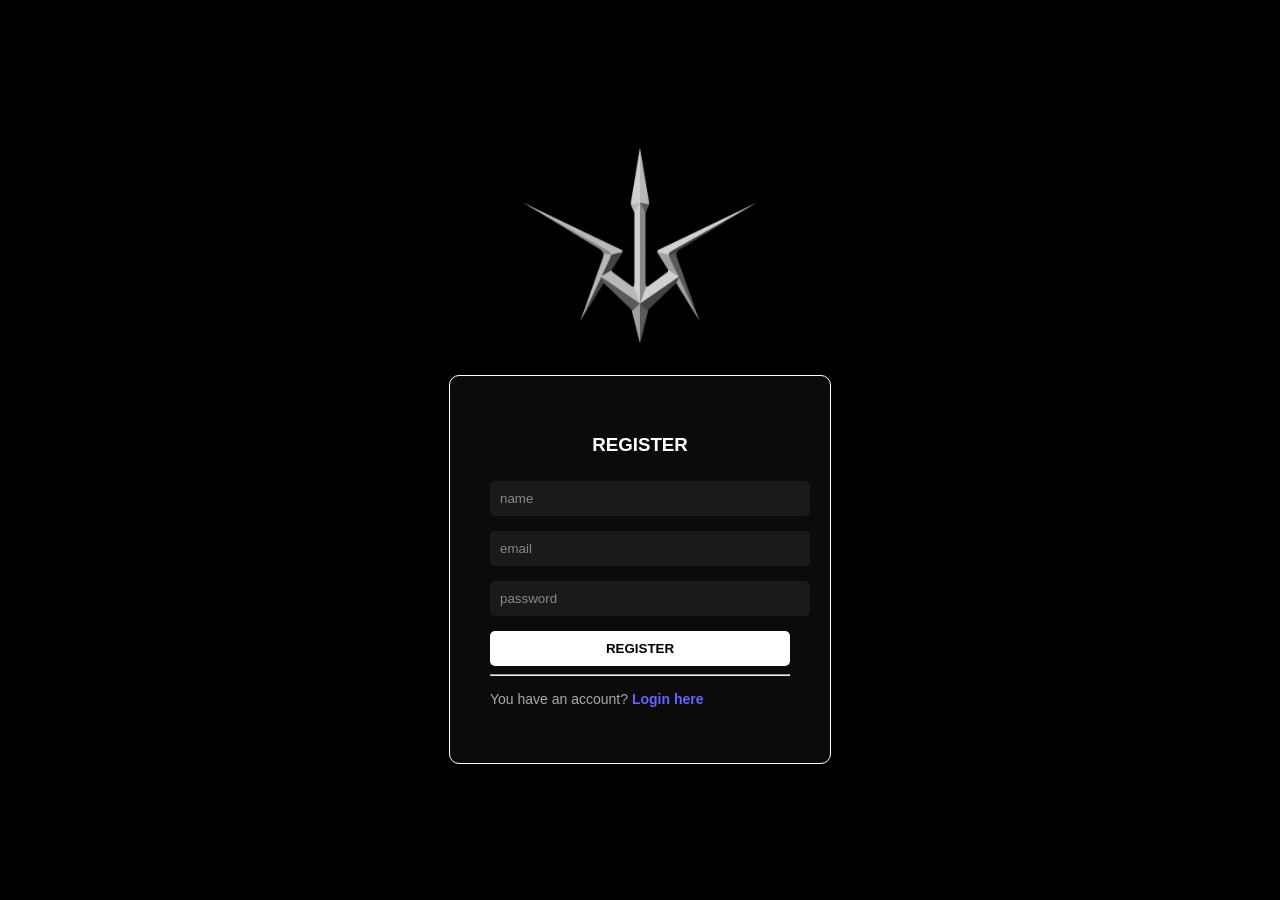
<file: index.html>
<!DOCTYPE html>
<html lang="en">

<head>
    <meta charset="UTF-8">
    <meta name="viewport" content="width=device-width, initial-scale=1.0">

    <link rel="stylesheet" href="./css/login.css">

    <title>Black Knights</title>
    <link rel="icon" href="img/Black_Knights.png" type="image/png">

</head>

<body>
    <div class="wrapper">

        <img src="./img/Black_Knights.png" class="logo">

        <div class="container">
            <h3>REGISTER</h3>
            <form id="registerForm">
                <input type="name" id="name" placeholder="name" required>
                <input type="email" id="email" placeholder="email" required>
                <input type="password" id="password" placeholder="password" required>
                <button type="submit">REGISTER</button>
                <hr>
                <p class="register-text">
                    You have an account?
                    <a href="login.html">Login here</a>
                </p>
            </form>

            <p id="message"></p>
        </div>

    </div>
    <script src="./js/register.js"></script>

</body>

</html>
</file>
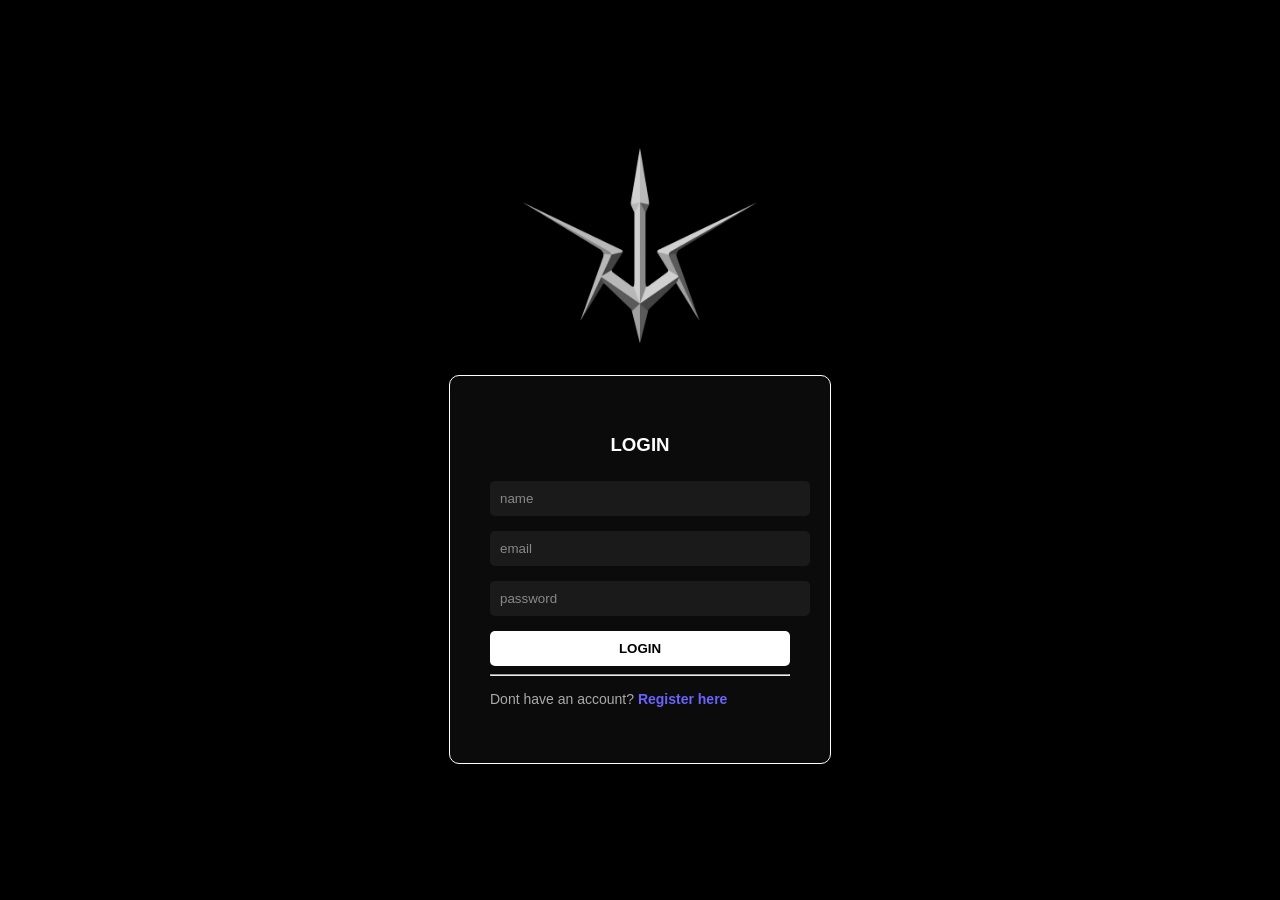
<file: admin.html>
<!DOCTYPE html>
<html lang="en">

<head>
    <meta charset="UTF-8">
    <meta name="viewport" content="width=device-width, initial-scale=1.0">
    <title>Code Geass Characters</title>
    <link rel="stylesheet" href="./css/character.css">
    <link rel="icon" href="img/Black_Knights.png" type="image/png">
</head>

<body>

    <h1>Code Geass Characters</h1>

    <div class="actions">

        <button onclick="toggleForm()">Create Character</button>
        <button onclick="toggleEditForm()">Edit Character</button>

    </div>

    <!-- CREATE CHARACTER -->

    <div id="formContainer" style="display:none;">
        <form id="characterForm">

            <input type="text" id="name" placeholder="Name" required>
            <input type="text" id="geass" placeholder="Geass" required>
            <input type="text" id="affiliation" placeholder="Affiliation" required>
            <input type="text" id="image" placeholder="Image URL" required>

            <button type="submit">Create</button>

        </form>

        <p id="message"></p>
    </div>

    <!-- EDIT CHARACTER -->

    <div id="editFormContainer" style="display:none;">

        <form id="editCharacterForm">

            <input type="text" id="editId" placeholder="Character ID" required>

            <input type="text" id="editName" placeholder="Name">
            <input type="text" id="editGeass" placeholder="Geass">
            <input type="text" id="editAffiliation" placeholder="Affiliation">
            <input type="text" id="editImage" placeholder="Image URL">

            <button type="submit">Update</button>

        </form>

        <p id="editMessage"></p>

    </div>
    <!-- DELETE CHARACTER -->
    <div class="delete-container">
        <button onclick="toggleDeleteForm()">Delete Character</button>

        <div id="deleteFormContainer" style="display:none; margin-top:10px;">
            <input type="text" id="deleteId" placeholder="ID Character" required>
            <button onclick="deleteCharacter()">Delete</button>
            <p id="deleteMessage"></p>
        </div>
    </div>
    <!-- SEARCH -->

    <input type="text" id="characterId" placeholder="Enter character id">
    <button onclick="getCharacterById()">Search</button>

    <div id="characters" class="characters-container"></div>

    <script src="./js/admin.js"></script>

</body>

</html>
</file>
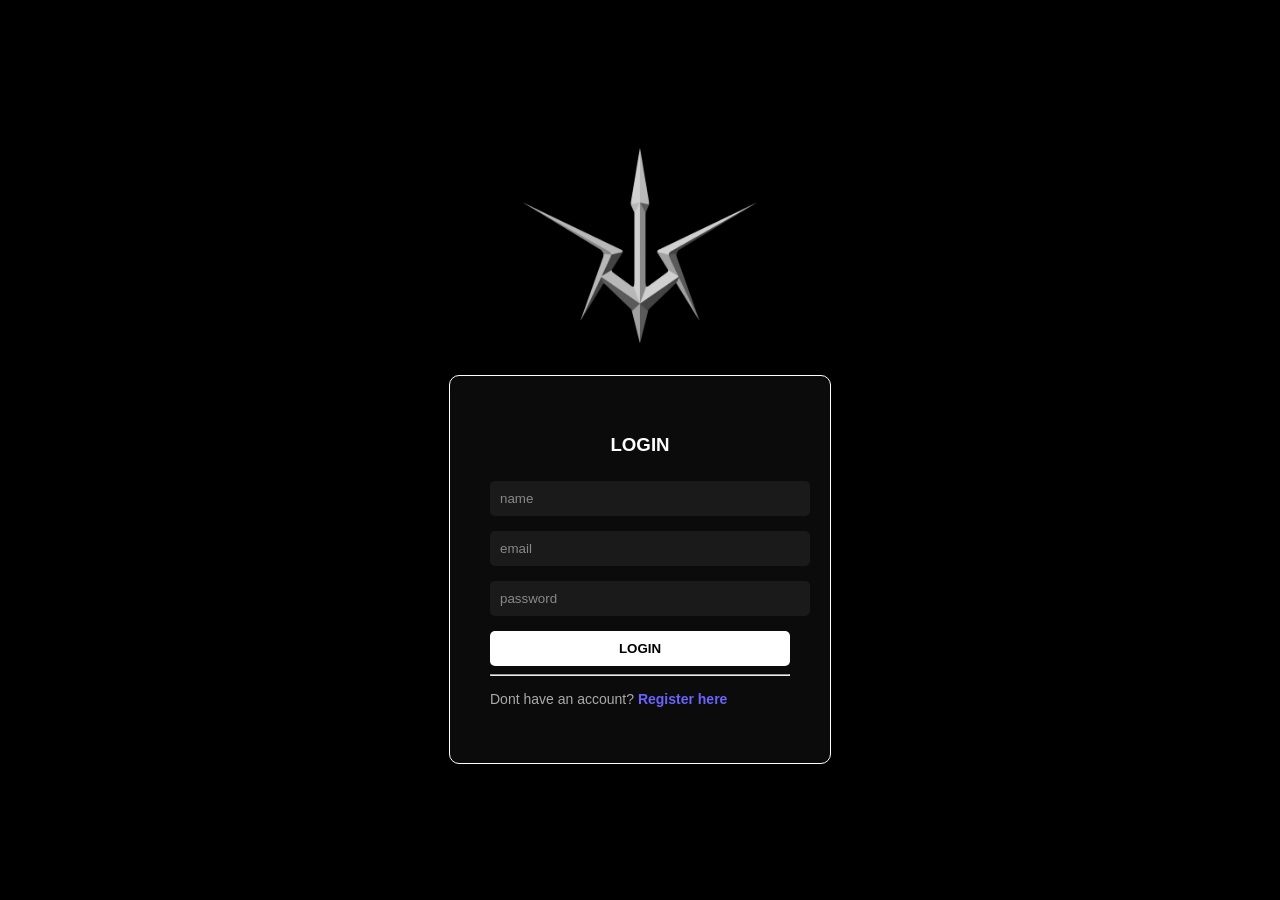
<file: characters.html>
<!DOCTYPE html>
<html lang="en">

<head>
    <meta charset="UTF-8">
    <meta name="viewport" content="width=device-width, initial-scale=1.0">
    <title>Code Geass Characters</title>
    <link rel="stylesheet" href="./css/character.css">
    <link rel="icon" href="img/Black_Knights.png" type="image/png">

</head>

<body>

    <h1>Code Geass Characters</h1>

    <div class="actions">

        <button onclick="toggleForm()">Create Character</button>
        <button onclick="toggleEditForm()">Edit Character</button>

    </div>

    <!-- CREATE CHARACTER -->

    <div id="formContainer" style="display:none;">
        <form id="characterForm">

            <input type="text" id="name" placeholder="Name" required>
            <input type="text" id="geass" placeholder="Geass" required>
            <input type="text" id="affiliation" placeholder="Affiliation" required>
            <input type="text" id="image" placeholder="Image URL" required>

            <button type="submit">Create</button>

        </form>

        <p id="message"></p>
    </div>

    <!-- EDIT CHARACTER -->

    <div id="editFormContainer" style="display:none;">

        <form id="editCharacterForm">

            <input type="text" id="editId" placeholder="Character ID" required>

            <input type="text" id="editName" placeholder="Name">
            <input type="text" id="editGeass" placeholder="Geass">
            <input type="text" id="editAffiliation" placeholder="Affiliation">
            <input type="text" id="editImage" placeholder="Image URL">

            <button type="submit">Update</button>

        </form>

        <p id="editMessage"></p>

    </div>

    <!-- SEARCH -->

    <input type="text" id="characterId" placeholder="Enter character id">
    <button onclick="getCharacterById()">Search</button>

    <div id="characters" class="characters-container"></div>

    <script src="./js/characters.js"></script>

</body>

</html>
</file>
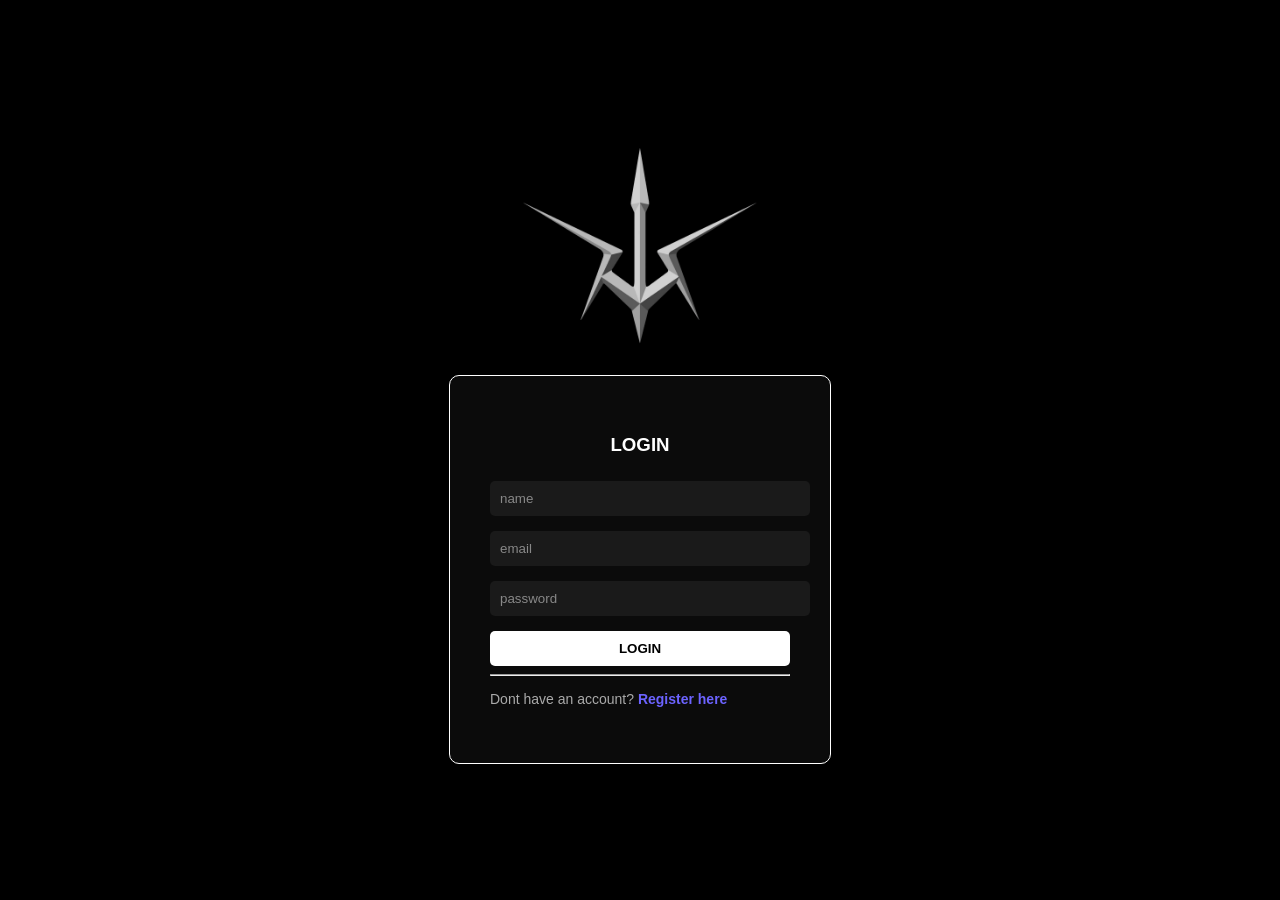
<file: login.html>
<!DOCTYPE html>
<html lang="en">

<head>
    <meta charset="UTF-8">
    <meta name="viewport" content="width=device-width, initial-scale=1.0">

    <link rel="stylesheet" href="./css/login.css">

    <title>Black Knights</title>
    <link rel="icon" href="img/Black_Knights.png" type="image/png">
</head>

<body>
    <div class="wrapper">

        <img src="./img/Black_Knights.png" class="logo">

        <div class="container">
            <h3>LOGIN</h3>
            <form id="loginForm">
                <input type="name" id="name" placeholder="name" required>
                <input type="email" id="email" placeholder="email" required>
                <input type="password" id="password" placeholder="password" required>
                <button type="submit">LOGIN</button>
                <hr>

                <p class="register-text">
                    Dont have an account?
                    <a href="index.html">Register here</a>
                </p>
            </form>

            <p id="message"></p>
        </div>

    </div>
    <script src="./js/login.js"></script>

</body>

</html>
</file>
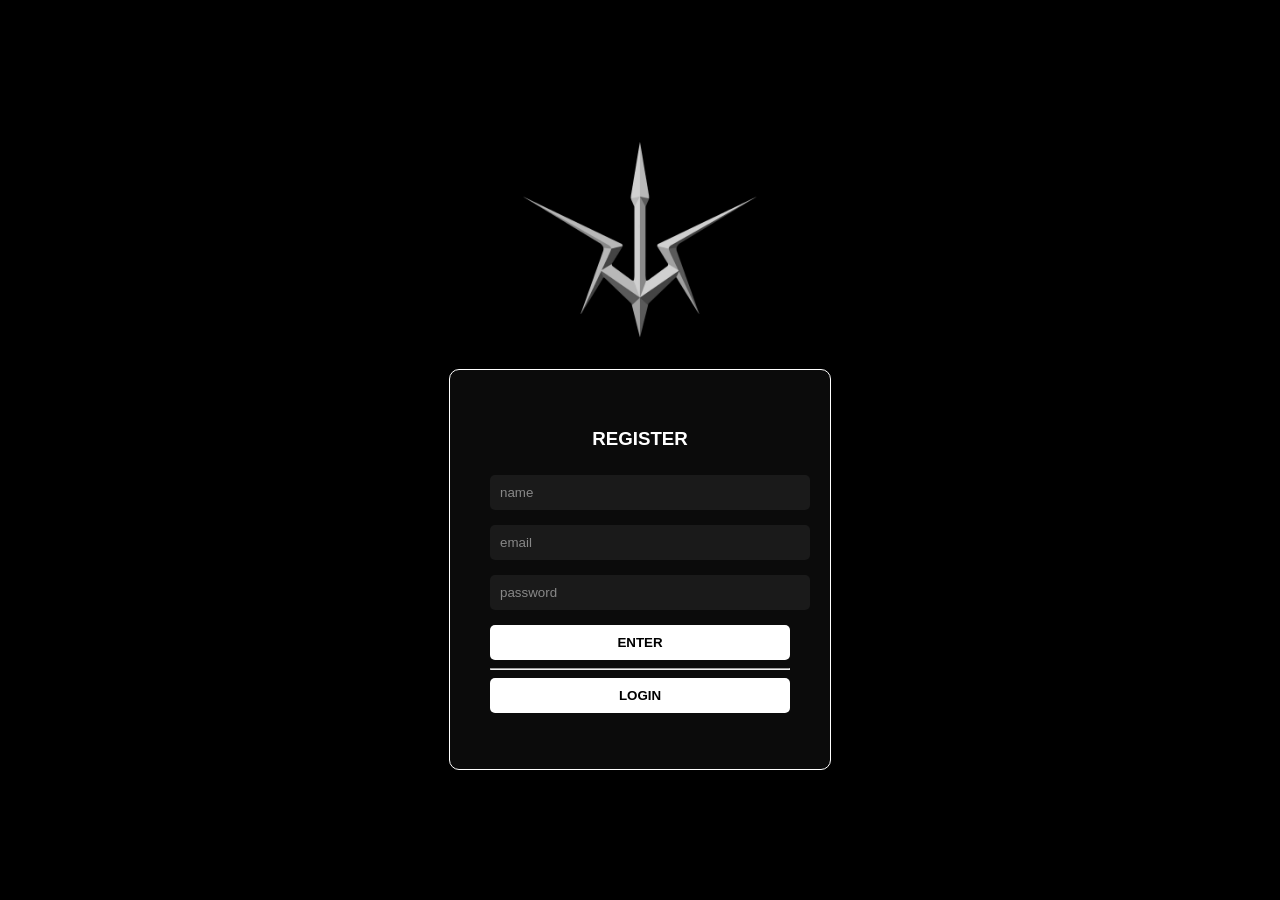
<file: register.html>
<!DOCTYPE html>
<html lang="en">

<head>
    <meta charset="UTF-8">
    <meta name="viewport" content="width=device-width, initial-scale=1.0">

    <link rel="stylesheet" href="./css/login.css">

    <title>Black Knights</title>

</head>

<body>
    <div class="wrapper">

        <img src="./img/Black_Knights.png" class="logo">

        <div class="container">
            <h3>REGISTER</h3>
            <form id="registerForm">
                <input type="name" id="name" placeholder="name" required>
                <input type="email" id="email" placeholder="email" required>
                <input type="password" id="password" placeholder="password" required>
                <button type="submit">ENTER</button>
                <hr>
                <a href="login.html"><button type="button">LOGIN</button></a>
            </form>

            <p id="message"></p>
        </div>

    </div>
    <script src="./js/register.js"></script>

</body>

</html>
</file>
<file: css/login.css>
body{
    margin:0;
    padding:0;
    height:100vh;
    font-family:Arial, Helvetica, sans-serif;
    background: black;
    color:white;

    display:flex;
    justify-content:center;
    align-items:center;
}

.container{

    background:#0b0b0b;
    border:1px solid #ffffff;
    border-radius:10px;

    padding:40px;
    width:300px;

}
h3{
    text-align:center;
    color:#ffffff;
    margin-bottom:25px;
}

input{

    width:100%;
    padding:10px;
    margin-bottom:15px;

    border:none;
    border-radius:5px;

    background:#1a1a1a;
    color:white;

    outline:none;
}

input::placeholder{
    color:#888;
}

button{

    width:100%;
    padding:10px;

    border:none;
    border-radius:5px;

    background:#ffffff;
    color:rgb(0, 0, 0);

    font-weight:bold;
    cursor:pointer;

    transition:0.2s;
}


#message{
    text-align:center;
    margin-top:10px;
    color:#ffffff;
}

.logo{
    width:350px;
    display:block;
    margin:0 auto 20px auto;
}

#error {
color: red;
}

#success {
color: green;
}

.btn-primary {
    width: 100%;
    padding: 12px;
    background: #6c63ff;
    color: white;
    border: none;
    border-radius: 8px;
    font-weight: bold;
    cursor: pointer;
    transition: 0.3s;
}

.btn-primary:hover {
    background: #574fd6;
}

.register-text {
    margin-top: 15px;
    font-size: 14px;
    color: #aaa;
}

.register-text a {
    color: #6c63ff;
    text-decoration: none;
    font-weight: bold;
}

.register-text a:hover {
    text-decoration: underline;
}
</file>
<file: css/character.css>
body{
    background:#0b0b0b;
    color:white;
    font-family:Arial;
    text-align:center;
}

.characters-container{
    display:flex;
    flex-wrap:wrap;
    justify-content:center;
    gap:30px;
    margin-top:40px;
}

.card{
    width:250px;
    background:#111;
    border:2px solid rgb(255, 255, 255);
    border-radius:10px;
    padding:15px;
}

.card img{
    width:100%;
    border-radius:8px;
}

.card h3{
    margin:10px 0;
    color:#ffffff;
}

/* BOTON CREATE */

button{
    background:#111;
    color:white;
    border:2px solid #ffffff;
    padding:10px 20px;
    border-radius:6px;
    font-size:16px;
    cursor:pointer;
    transition:all 0.3s ease;
}

button:hover{
    background:#ffffff;
    color:black;
}


#formContainer{
    margin-top:30px;
}


input{
    display:block;
    width:250px;
    margin:10px auto;
    padding:10px;
    background:#111;
    border:2px solid #444;
    border-radius:6px;
    color:white;
    outline:none;
    transition:all 0.3s ease;
}

input:focus{
    border-color:#ffffff;
    box-shadow:0 0 10px rgba(255, 255, 255, 0.6);
}



#message{
    margin-top:10px;
    color:#ffffff;
}

.actions{
display:flex;
justify-content:center;
gap:20px;
margin-bottom:20px;
}
</file>
